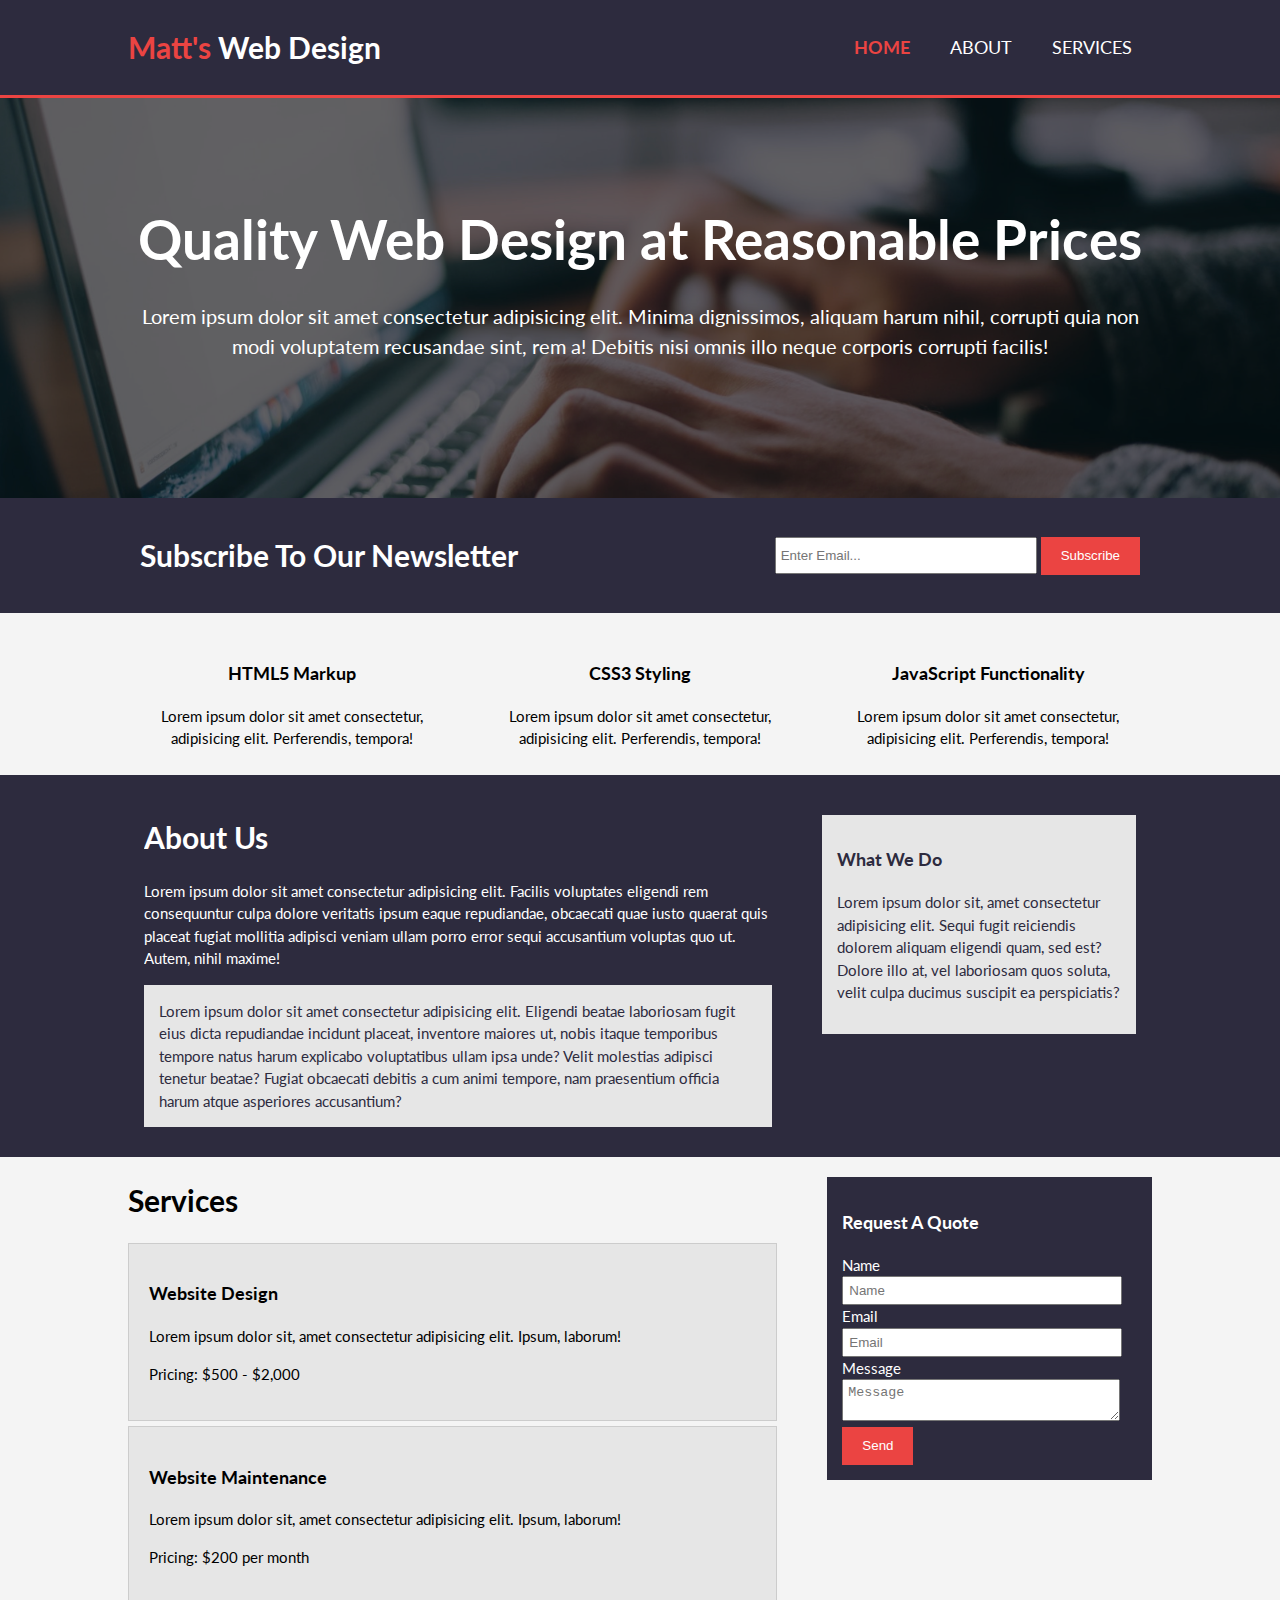
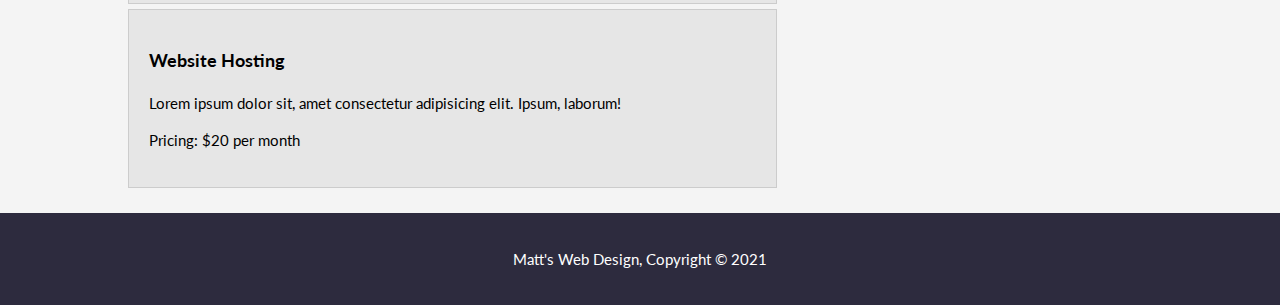
<file: Projects/FullWebpage/index.html>
<!DOCTYPE html>
<html lang="en">

<head>
  <meta charset="UTF-8">
  <meta http-equiv="X-UA-Compatible" content="IE=edge">
  <meta name="viewport" content="width=device-width, initial-scale=1.0">
  <meta name="description" content="Quality Web Design at Reasonable Prices">
  <meta name="author" content="Matthew Riley">
  <!-- Link to Font Awesome -->
  <link rel="stylesheet" href="https://use.fontawesome.com/releases/v5.15.4/css/all.css"
    integrity="sha384-DyZ88mC6Up2uqS4h/KRgHuoeGwBcD4Ng9SiP4dIRy0EXTlnuz47vAwmeGwVChigm" crossorigin="anonymous">
  <link rel="stylesheet" href="style.css">
  <title>Matt's Web Design</title>
</head>

<body>
  <!-- Header -->
  <header>
    <div class="container">
      <div id="branding">
        <h1><span class="highlight">Matt's</span> Web Design</h1>
      </div>
      <nav>
        <ul>
          <li id="current">
            <a href="#">Home</a>
          </li>
          <li>
            <a href="#about">About</a>
          </li>
          <li>
            <a href="#services">Services</a>
          </li>
        </ul>
      </nav>
    </div>
  </header>

  <!-- Showcase -->
  <section id="showcase">
    <div class="container">
      <h1>Quality Web Design at Reasonable Prices</h1>
      <p>Lorem ipsum dolor sit amet consectetur adipisicing elit. Minima dignissimos, aliquam harum nihil, corrupti quia non modi voluptatem recusandae sint, rem a! Debitis nisi omnis illo neque corporis corrupti facilis!</p>
    </div>
  </section>

  <!-- Newsletter -->
  <section id="newsletter">
    <div class="container">
      <h1>Subscribe To Our Newsletter</h1>
      <form>
        <input type="email" placeholder="Enter Email..." title="Subscribe">
        <button class="btn-1">Subscribe</button>
      </form>
    </div>
  </section>

  <!-- Boxes -->
  <section id="boxes">
    <div class="container">
      <div class="box">
        <i class="fab fa-html5"></i>
        <h3>HTML5 Markup</h3>
        <p>Lorem ipsum dolor sit amet consectetur, adipisicing elit. Perferendis, tempora!</p>
      </div>
      <div class="box">
        <i class="fab fa-css3-alt"></i>
        <h3>CSS3 Styling</h3>
        <p>Lorem ipsum dolor sit amet consectetur, adipisicing elit. Perferendis, tempora!</p>
      </div>
      <div class="box">
        <i class="fab fa-js"></i>
        <h3>JavaScript Functionality</h3>
        <p>Lorem ipsum dolor sit amet consectetur, adipisicing elit. Perferendis, tempora!</p>
      </div>
    </div>
  </section>
  
  <!-- About -->
  <section id="about">
    <div class="container">
      <article class="main-col">
        <h1 class="page-title">About Us</h1>
        <p>Lorem ipsum dolor sit amet consectetur adipisicing elit. Facilis voluptates eligendi rem consequuntur culpa dolore veritatis ipsum eaque repudiandae, obcaecati quae iusto quaerat quis placeat fugiat mollitia adipisci veniam ullam porro error sequi accusantium voluptas quo ut. Autem, nihil maxime!</p>
        <p class="light">Lorem ipsum dolor sit amet consectetur adipisicing elit. Eligendi beatae laboriosam fugit eius dicta repudiandae incidunt placeat, inventore maiores ut, nobis itaque temporibus tempore natus harum explicabo voluptatibus ullam ipsa unde? Velit molestias adipisci tenetur beatae? Fugiat obcaecati debitis a cum animi tempore, nam praesentium officia harum atque asperiores accusantium?</p>
      </article>

      <aside class="sidebar">
        <div class="light">
          <h3>What We Do</h3>
          <p>Lorem ipsum dolor sit, amet consectetur adipisicing elit. Sequi fugit reiciendis dolorem aliquam eligendi quam, sed est? Dolore illo at, vel laboriosam quos soluta, velit culpa ducimus suscipit ea perspiciatis?</p>
        </div>
      </aside>
    </div>
  </section>

  <!-- Services -->
  <section id="services">
    <div class="container">
      <article class="main-col">
        <h1 class="page-title">Services</h1>
        <ul>
          <li>
            <h3>Website Design</h3>
            <p>Lorem ipsum dolor sit, amet consectetur adipisicing elit. Ipsum, laborum!</p>
            <p>Pricing: $500 - $2,000</p>
          </li>
          <li>
            <h3>Website Maintenance</h3>
            <p>Lorem ipsum dolor sit, amet consectetur adipisicing elit. Ipsum, laborum!</p>
            <p>Pricing: $200 per month</p>
          </li>
          <li>
            <h3>Website Hosting</h3>
            <p>Lorem ipsum dolor sit, amet consectetur adipisicing elit. Ipsum, laborum!</p>
            <p>Pricing: $20 per month</p>
          </li>
        </ul>
      </article>

      <aside class="sidebar">
        <div class="dark">
          <h3>Request A Quote</h3>
          <form class="quote">
            <div>
              <label for="name">Name</label>
              <br>
              <input type="text" placeholder="Name" id="name">
            </div>
            <div>
              <label for="email">Email</label>
              <br>
              <input type="email" placeholder="Email" id="email">
            </div>
            <div>
              <label for="message">Message</label>
              <br>
              <textarea id="message" placeholder="Message"></textarea>
            </div>
            <button class="btn-1">Send</button>
          </form>
        </div>
      </aside>
    </div>
  </section>

  <footer>
    <p>Matt's Web Design, Copyright © 2021</p>
    <!-- <p>Matt's Web Design, Copyright &copy; 2021</p> -->
  </footer>
</body>

</html>
</file>
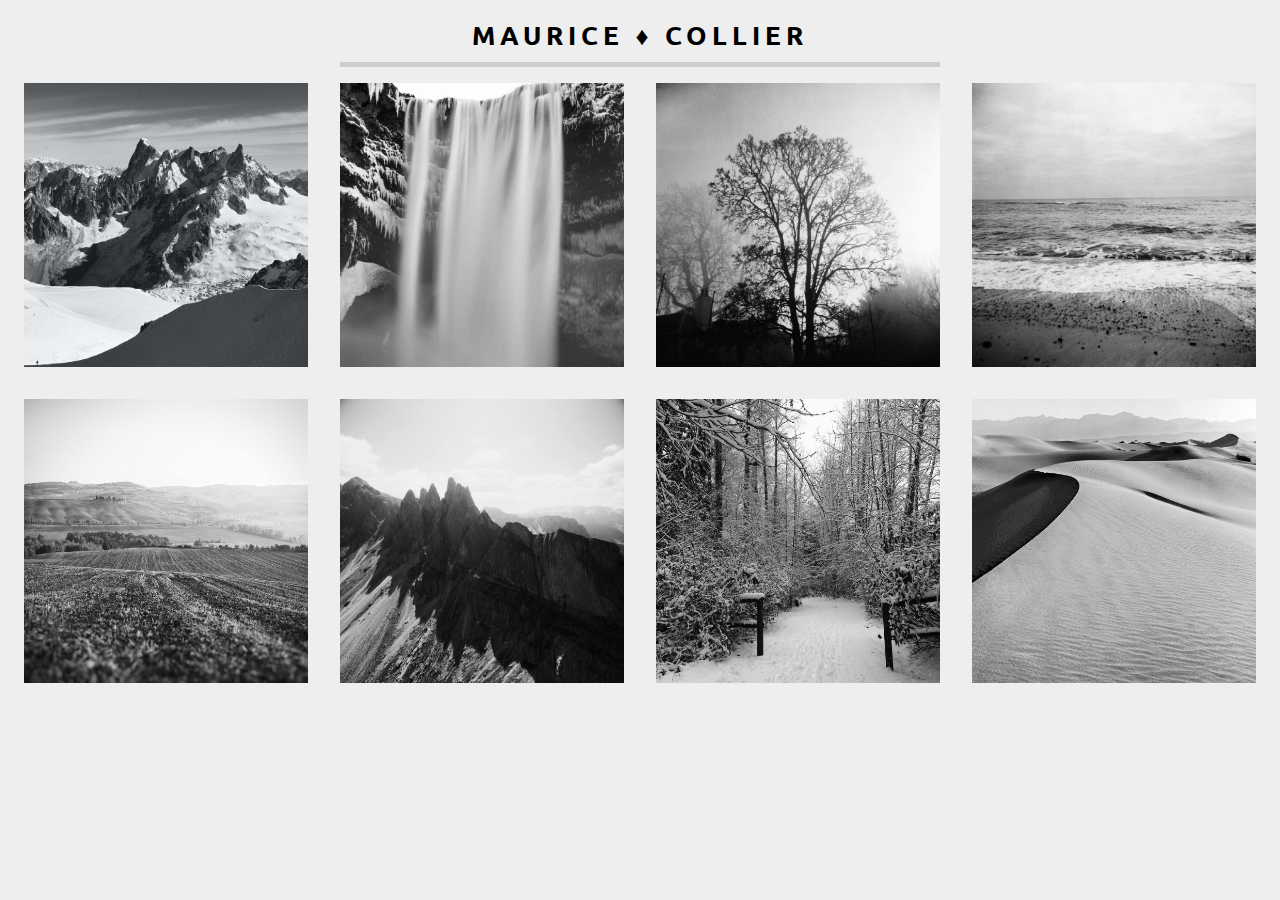
<file: Projects/PhotoSite/index.html>
<!DOCTYPE html>
<html lang="en">
<head>
    <meta charset="UTF-8">
    <meta http-equiv="X-UA-Compatible" content="IE=edge">
    <meta name="viewport" content="width=device-width, initial-scale=1.0">
    <meta name="description" content="HTML CSS Photo Site">
    <link rel="stylesheet" href="style.css">
    <title>Photo Site</title>
</head>
<body>
    <!-- Symbols can be used in HTML -->
    <p>Maurice &diams; Collier</p>
    <img src="Images/caradhras.jpeg" alt="Snow covered mountains">
    <img src="Images/waterfall.jpeg" alt="Waterfall">
    <img src="Images/tree.jpeg" alt="Silhoutte of a Tree">
    <img src="Images/ocean.jpeg" alt="Low tide at a beach">
    <img src="Images/field.jpeg" alt="Rolling hills in the countryside">
    <img src="Images/nonSnowyMountains.jpeg" alt="Mountain ridge">
    <img src="Images/snowyForest.jpeg" alt="Snow covered forest">
    <img src="Images/tatooine.jpeg" alt="Desert dunes">
</body>
</html>
</file>
<file: Projects/FullWebpage/style.css>
/* Importing the Lato Google Font */
@import url('https://fonts.googleapis.com/css2?family=Lato:wght@400;700&display=swap');

body {
  font-family: 'Lato', sans-serif;
  font-size: 15px;
  padding: 0;
  margin: 0;
  line-height: 1.5;
  background-color: #f4f4f4;
}

.container {
  width: 80%;
  margin: auto;
  /* The overflow property determines what to do if content overflows an element's box. Setting overflow to hidden will hide/clip the overflowing content. */
  overflow: hidden;
}

/* Removes the bullet points on the list items */
ul {
  margin: 0;
  padding: 0;
}

.btn-1 {
  height: 38px;
  background-color: #eb4442;
  border: 0;
  padding-left: 20px;
  padding-right: 20px;
  color: #fff;
}

.light, .dark {
  padding: 15px;
  margin-top: 10px;
  margin-bottom: 10px;
}

.light {
  background-color: #e6e6e6;
  color: #2d2b3e;
}

.dark {
  background-color: #2d2b3e;
  color: #fff;
}

/* Header */
header {
  background-color: #2d2b3e;
  color: #fff;
  /* Setting a min-height so the height for the header section can expand if needed */
  min-height: 70px;
  border-bottom: 3px solid #eb4442;
  padding: 5px 0;
}

header .container {
  display: flex;
  justify-content: space-between;
}

header ul {
  height: 100%;
  display: flex;
  align-items: center;
}

header li {
  /* Removes the bullet point or number on a list item */
  list-style: none;
  padding: 0 20px;
}

header a {
  color: #fff;
  text-decoration: none;
  text-transform: uppercase;
  font-size: 18px;
}

/* Multiple selectors use a comma */
header .highlight, header #current a {
  color: #eb4442;
  font-weight: bold;
}

header a:hover {
  color: #ccc;
  font-weight: bold;
}

/* Showcase */
#showcase {
  min-height: 400px;
  background-image: url('laptop.png');
  background-position: center;
  background-size: cover;
  text-align: center;
  color: #fff;
}

#showcase h1 {
  margin-top: 100px;
  margin-bottom: 10px;
  font-size: 55px;
}

#showcase p {
  font-size: 20px;
}

/* Newsletter */
#newsletter {
  background-color: #2d2b3e;
  padding: 15px;
  color: #fff;
}

#newsletter .container {
  display: flex;
  justify-content: space-between;
  align-items: center;
}

#newsletter input {
  padding: 4px;
  height: 25px;
  width: 250px;
}

/* Boxes */
#boxes {
  margin-top: 20px;
}

#boxes .container {
  display: flex;
  justify-content: space-between;
}

#boxes .container .box {
  width: 30%;
  text-align: center;
  padding: 10px;
}

#boxes .box i {
  font-size: 225px;
  margin: auto;
}

#boxes .box .fa-html5 {
  color: #d45632;
}

#boxes .box .fa-css3-alt {
  color: #2d50dc;
}

#boxes .box .fa-js {
  color: #f3df50;
}

/* About */
#about {
  background-color: #2d2b3e;
  padding: 20px;
}

#about .container {
  display: grid;
  grid-template-columns: 2fr 1fr;
  grid-column-gap: 50px;
}

#about .main-col {
  color: #fff;
}

#about .sidebar {
  margin-top: 10px;
}

/* Services */
#services .container {
  display: grid;
  grid-template-columns: 2fr 1fr;
  grid-column-gap: 50px;
}

#services li {
  padding: 20px;
  border: 1px solid #ccc;
  margin-bottom: 5px;
  background-color: #e6e6e6;
}

#services .sidebar {
  margin-top: 10px;
}

#services input, #services textarea {
  padding: 5px;
  width: 90%;
}

/* Footer */
footer {
  background-color: #2d2b3e;
  color: #fff;
  padding: 20px;
  text-align: center;
  margin-top: 20px;
}

/* Media Queries */
@media (max-width: 768px) {
  header .container,
  #newsletter .container,
  #boxes .container {
    flex-direction: column;
    align-items: center;
    justify-content: center;
    margin-bottom: 20px;
  }

  #showcase .container {
    padding-bottom: 50px;
  }

  #boxes .container .box {
    width: 80%;
  }

  #about .container,
  #services .container {
    grid-template-columns: 1fr;
  }
}
</file>
<file: Projects/PhotoSite/style.css>
@import url('https://fonts.googleapis.com/css2?family=Ubuntu:wght@400;700&display=swap');

body {
    background-color: #eee;
}

p {
    font-family: 'Ubuntu', sans-serif;
    font-weight: 700;
    text-transform: uppercase;
    letter-spacing: 5px;
    /* VW sets the font/text size based on the width of the viewport (AKA Browser window) */
    font-size: 2vw;
    /* font-size: 25px; */
    text-align: center;
    border-bottom: 5px solid #ccc;
    padding: 10px 0;

    /* 22.5 * 2 = 45 */
    /* 1.25 *2 = 2.5 */
    /* 45 + 2.5 = 47.5 */
    width: 47.5%;

    /* "margin: auto" centers the paragraph element horizontally inside of the body element */
    margin: auto;
}

img {
    /* 22.5 * 4 = 90 */
    width: 22.5%;
    /* 1.25 * 2 * 4 = 10 */
    margin: 1.25%;
    /* 90 + 10 = 100 */

    /* The float CSS property places an element on the left or right side of its conatainer/parent, allowing text and inline elements to wrap around it. The element is removed from the normal document flow. Also, removes the "mystery space" between image elements (NOTE: This "mystery space" is the actual spaces between img elements in an html file). */
    float: left;
}
</file>
